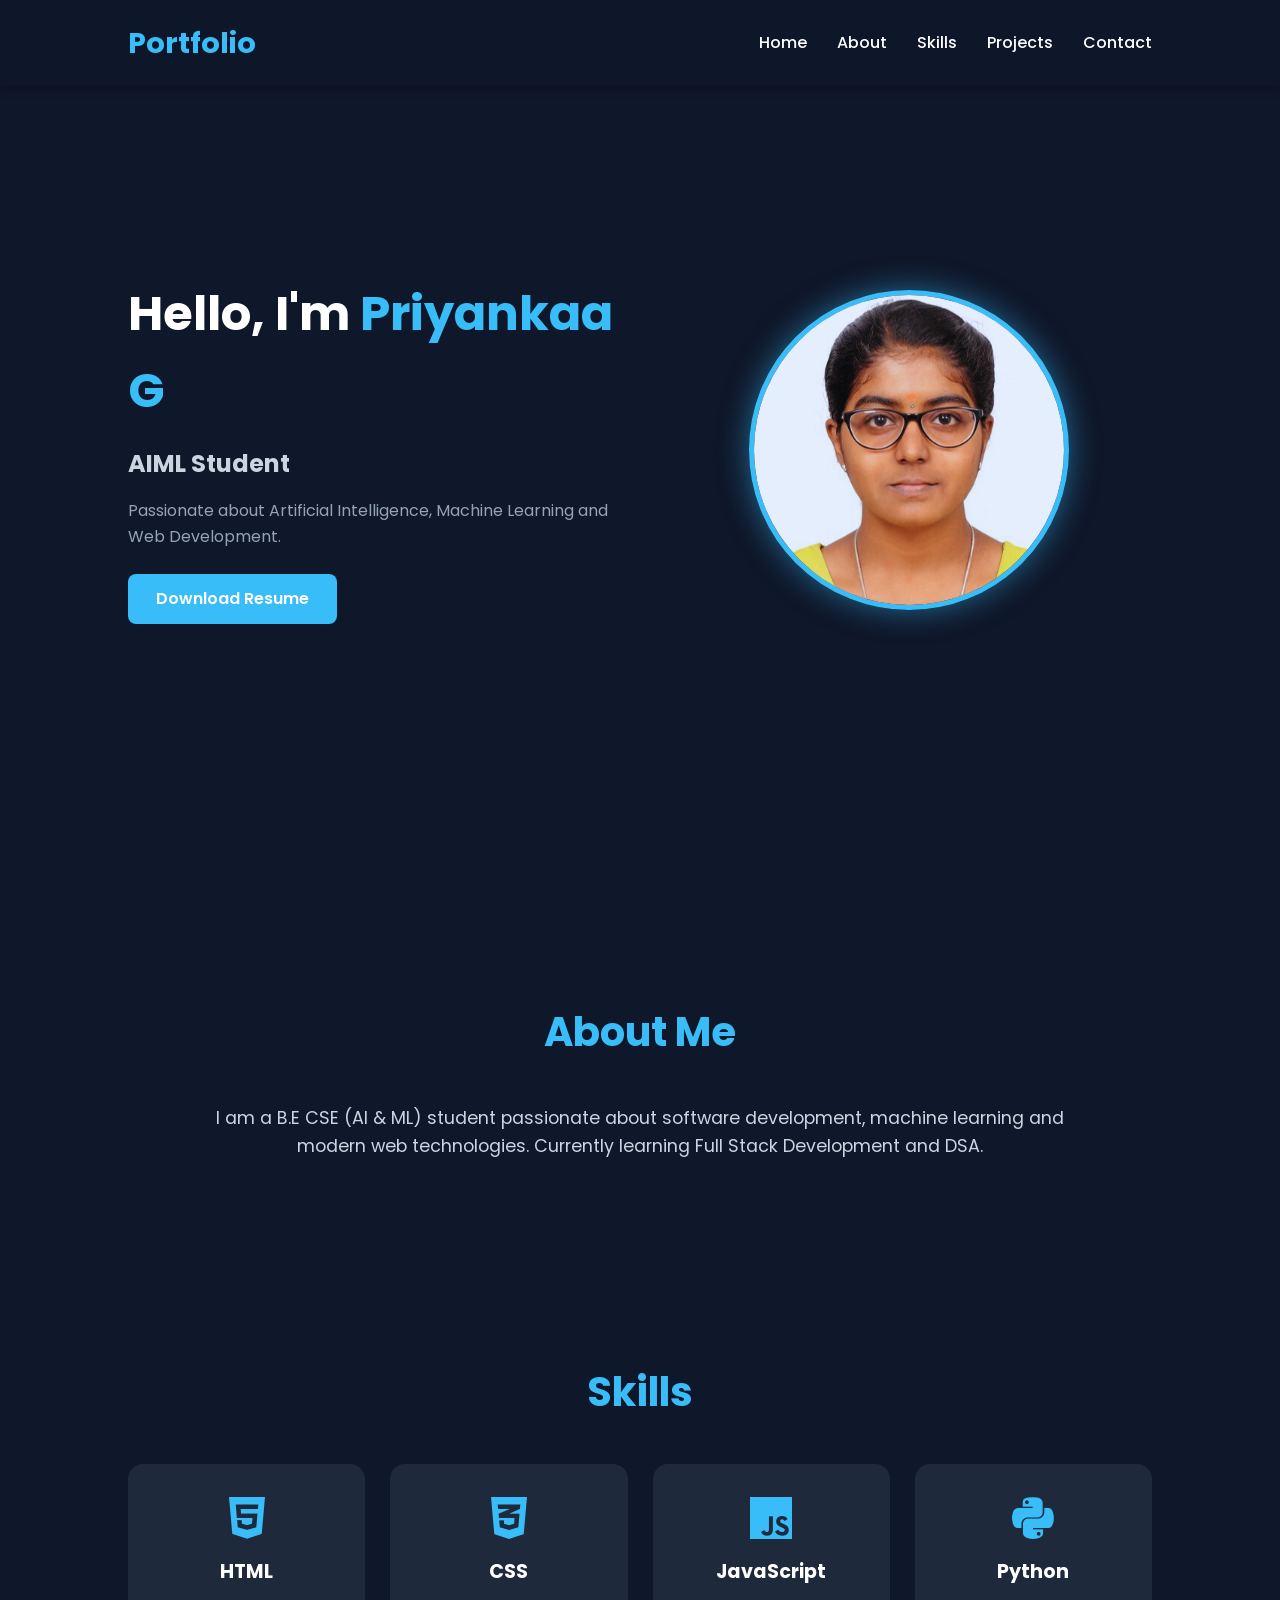
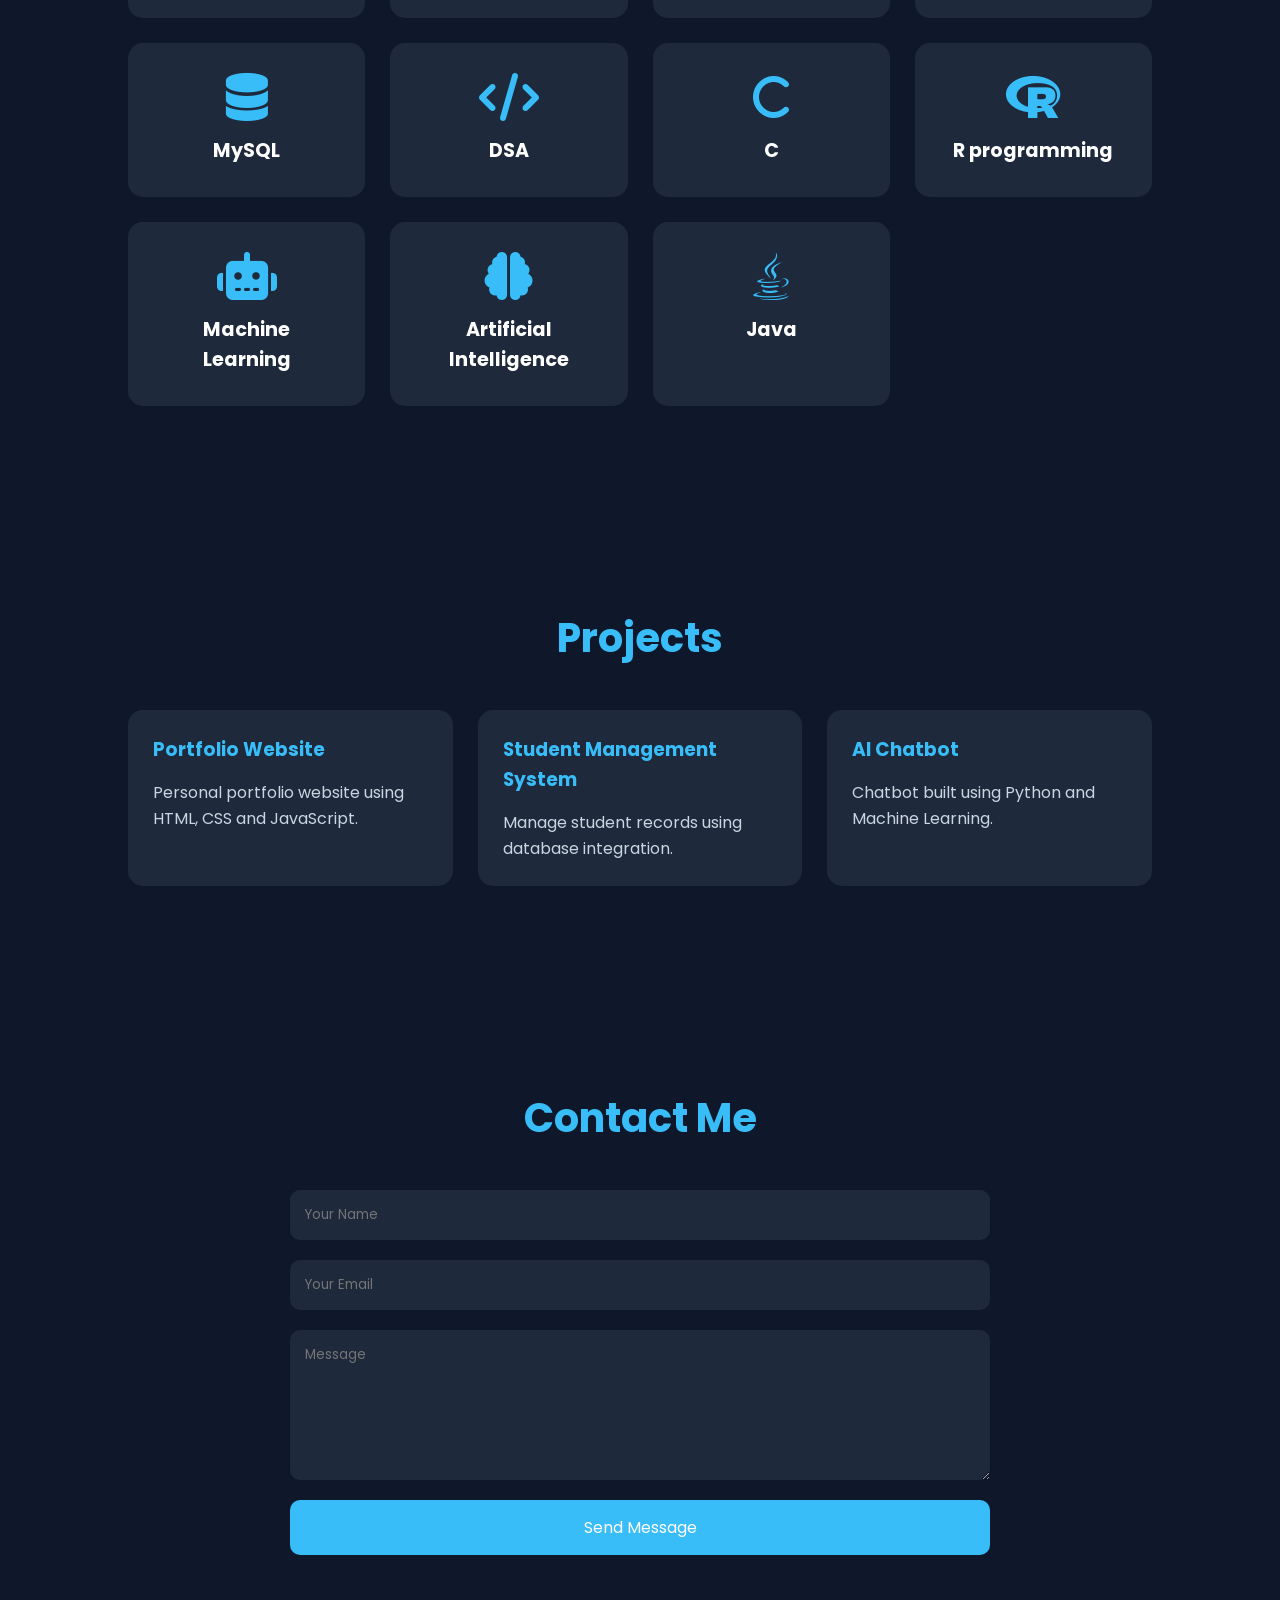
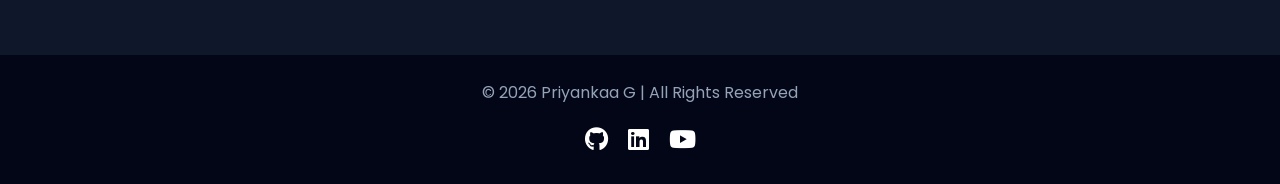
<file: index.html>
<!DOCTYPE html>
<html lang="en">
<head>
    <meta charset="UTF-8">
    <meta name="viewport" content="width=device-width, initial-scale=1.0">
    <title>My Portfolio</title>

    <link rel="stylesheet" href="style.css">

    <link rel="stylesheet"
        href="https://cdnjs.cloudflare.com/ajax/libs/font-awesome/6.5.1/css/all.min.css">

</head>
<body>

    <!-- Header -->
    <header>
        <nav>
            <h2 class="logo">Portfolio</h2>

            <ul class="nav-links">
                <li><a href="#home">Home</a></li>
                <li><a href="#about">About</a></li>
                <li><a href="#skills">Skills</a></li>
                <li><a href="#projects">Projects</a></li>
                <li><a href="#contact">Contact</a></li>
            </ul>
        </nav>
    </header>

    <!-- Home -->
    <section id="home" class="hero">
        <div class="hero-content">
            <h1>Hello, I'm <span>Priyankaa G</span></h1>
            <h3>AIML Student | Full Stack Learner</h3>
            <p>
                Passionate about Artificial Intelligence,
                Machine Learning and Web Development.
            </p>

            <a href="resume.pdf" class="btn" target="_blank">
                Download Resume
            </a>
            
        </div>

        <div class="hero-image">
            <img src="profile.jpg" alt="Profile">
        </div>
    </section>

    <!-- About -->
    <section id="about">
        <h2>About Me</h2>

        <p>
            I am a B.E CSE (AI & ML) student passionate about
            software development, machine learning and modern web technologies.
            Currently learning Full Stack Development and DSA.
        </p>
    </section>

    <!-- Skills -->
    <section id="skills">
        <h2>Skills</h2>

        <div class="skill-container">

            <div class="skill-card">
                <i class="fa-brands fa-html5"></i>
                <h3>HTML</h3>
            </div>

            <div class="skill-card">
                <i class="fa-brands fa-css3-alt"></i>
                <h3>CSS</h3>
            </div>

            <div class="skill-card">
                <i class="fa-brands fa-js"></i>
                <h3>JavaScript</h3>
            </div>

            <div class="skill-card">
                <i class="fa-brands fa-python"></i>
                <h3>Python</h3>
            </div>

            <div class="skill-card">
                <i class="fa-solid fa-database"></i>
                <h3>MySQL</h3>
            </div>

            <div class="skill-card">
                <i class="fa-solid fa-code"></i>
                <h3>DSA</h3>
            </div>

            <div class="skill-card">
                <i class="fa-solid fa-c"></i>
                <h3>C</h3>
            </div>
            <div class="skill-card">
                <i class="fa-brands fa-r-project"></i>
                <h3>R programming</h3>
            </div>

             <div class="skill-card">
                <i class="fa-solid fa-robot"></i>
                <h3>Machine Learning</h3>
            </div>

            <div class="skill-card">
                <i class="fa-solid fa-brain"></i>
                <h3>Artificial Intelligence</h3>
            </div>

            <div class="skill-card">
                <i class="fa-brands fa-java"></i>
                <h3>Java</h3>
            </div>
        
</div>


        </div>
    </section>

    <!-- Projects -->
    <section id="projects">
        <h2>Projects</h2>

        <div class="project-container">

            <div class="project-card">
                <h3>Portfolio Website</h3>
                <p>
                    Personal portfolio website using
                    HTML, CSS and JavaScript.
                </p>
            </div>

            <div class="project-card">
                <h3>Student Management System</h3>
                <p>
                    Manage student records using database integration.
                </p>
            </div>

            <div class="project-card">
                <h3>AI Chatbot</h3>
                <p>
                    Chatbot built using Python and Machine Learning.
                </p>
            </div>

        </div>
    </section>

    <!-- Contact -->
    <section id="contact">
        <h2>Contact Me</h2>

        <form>
            <input type="text" placeholder="Your Name" required>

            <input type="email" placeholder="Your Email" required>

            <textarea rows="6" placeholder="Message"></textarea>

            <button type="submit">Send Message</button>
        </form>
    </section>

    <!-- Footer -->
    <footer>
        <p>© 2026 Priyankaa G | All Rights Reserved</p>

        <div class="socials">
            <a href="#"><i class="fab fa-github"></i></a>
            <a href="#"><i class="fab fa-linkedin"></i></a>
            <a href="#"><i class="fab fa-youtube"></i></a>
        </div>
    </footer>

    <script src="script.js"></script>

</body>
</html>
</file>
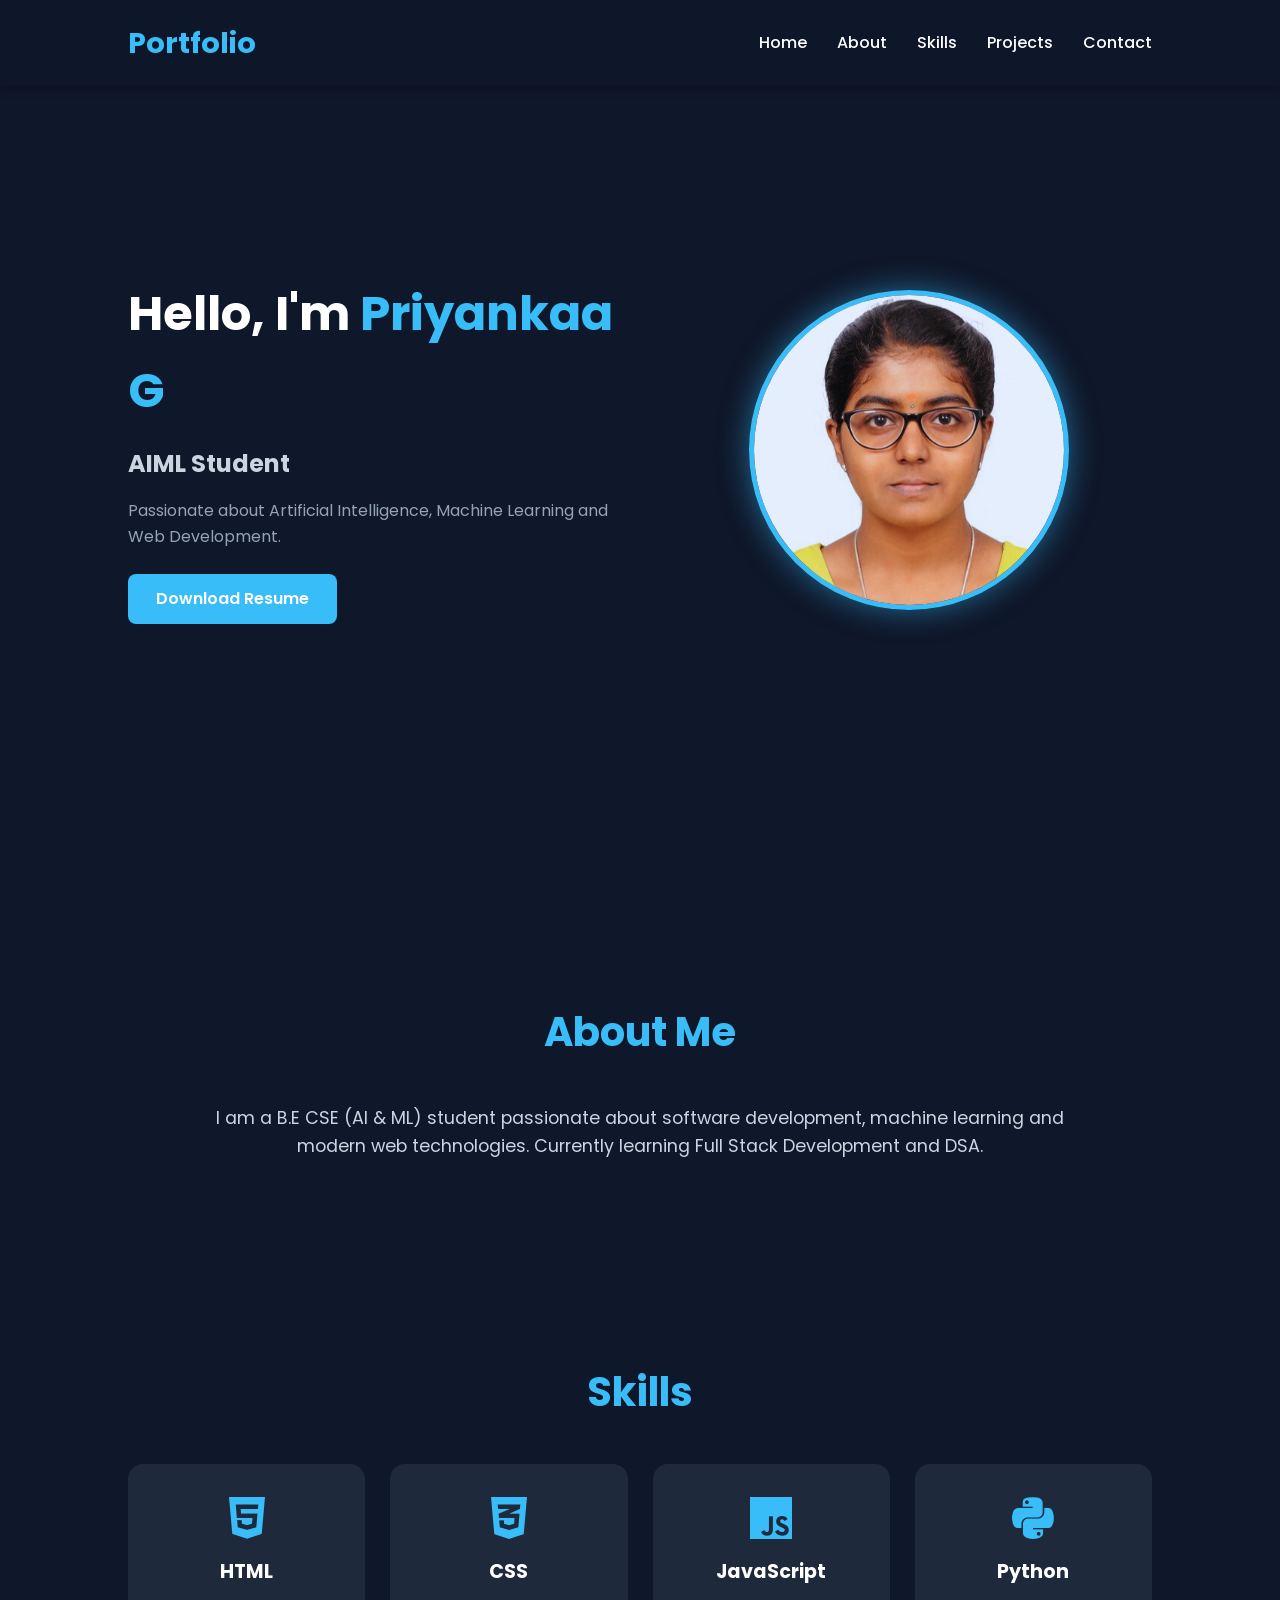
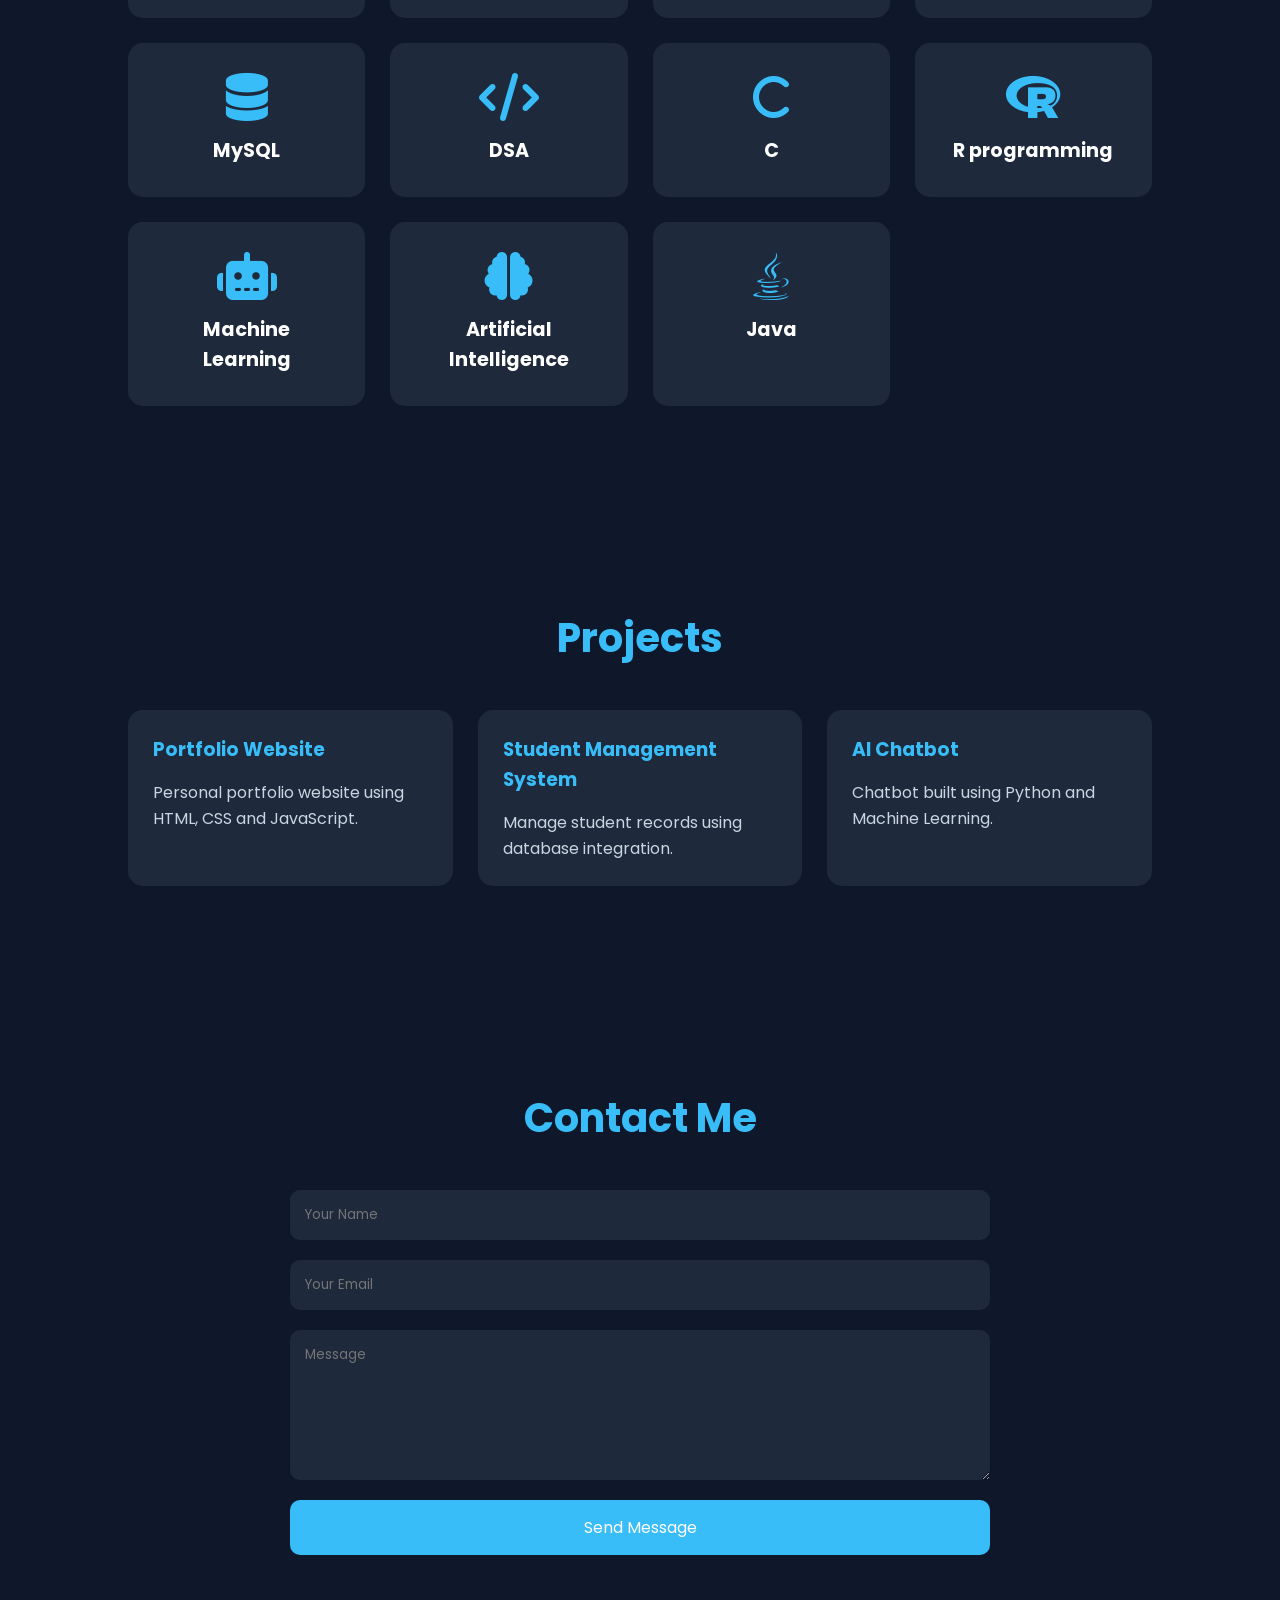
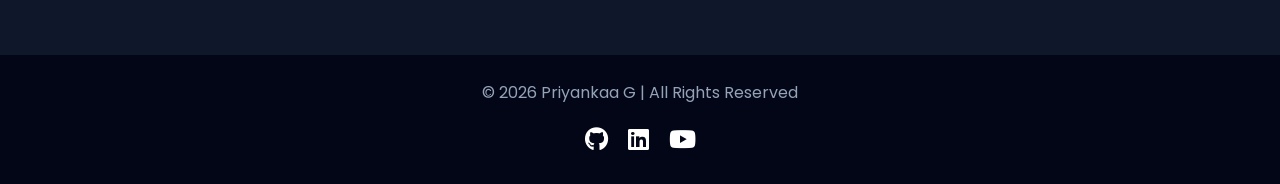
<file: Desktop/THIRANEX/FRONTEND/index.html>
<!DOCTYPE html>
<html lang="en">
<head>
    <meta charset="UTF-8">
    <meta name="viewport" content="width=device-width, initial-scale=1.0">
    <title>My Portfolio</title>

    <link rel="stylesheet" href="style.css">

    <link rel="stylesheet"
        href="https://cdnjs.cloudflare.com/ajax/libs/font-awesome/6.5.1/css/all.min.css">

</head>
<body>

    <!-- Header -->
    <header>
        <nav>
            <h2 class="logo">Portfolio</h2>

            <ul class="nav-links">
                <li><a href="#home">Home</a></li>
                <li><a href="#about">About</a></li>
                <li><a href="#skills">Skills</a></li>
                <li><a href="#projects">Projects</a></li>
                <li><a href="#contact">Contact</a></li>
            </ul>
        </nav>
    </header>

    <!-- Home -->
    <section id="home" class="hero">
        <div class="hero-content">
            <h1>Hello, I'm <span>Priyankaa G</span></h1>
            <h3>AIML Student | Full Stack Learner</h3>
            <p>
                Passionate about Artificial Intelligence,
                Machine Learning and Web Development.
            </p>

            <a href="resume.jpg" class="btn" target="_blank">
                Download Resume
            </a>
            
        </div>

        <div class="hero-image">
            <img src="profile.jpg" alt="Profile">
        </div>
    </section>

    <!-- About -->
    <section id="about">
        <h2>About Me</h2>

        <p>
            I am a B.E CSE (AI & ML) student passionate about
            software development, machine learning and modern web technologies.
            Currently learning Full Stack Development and DSA.
        </p>
    </section>

    <!-- Skills -->
    <section id="skills">
        <h2>Skills</h2>

        <div class="skill-container">

            <div class="skill-card">
                <i class="fa-brands fa-html5"></i>
                <h3>HTML</h3>
            </div>

            <div class="skill-card">
                <i class="fa-brands fa-css3-alt"></i>
                <h3>CSS</h3>
            </div>

            <div class="skill-card">
                <i class="fa-brands fa-js"></i>
                <h3>JavaScript</h3>
            </div>

            <div class="skill-card">
                <i class="fa-brands fa-python"></i>
                <h3>Python</h3>
            </div>

            <div class="skill-card">
                <i class="fa-solid fa-database"></i>
                <h3>MySQL</h3>
            </div>

            <div class="skill-card">
                <i class="fa-solid fa-code"></i>
                <h3>DSA</h3>
            </div>

            <div class="skill-card">
                <i class="fa-solid fa-c"></i>
                <h3>C</h3>
            </div>
            <div class="skill-card">
                <i class="fa-brands fa-r-project"></i>
                <h3>R programming</h3>
            </div>

             <div class="skill-card">
                <i class="fa-solid fa-robot"></i>
                <h3>Machine Learning</h3>
            </div>

            <div class="skill-card">
                <i class="fa-solid fa-brain"></i>
                <h3>Artificial Intelligence</h3>
            </div>

            <div class="skill-card">
                <i class="fa-brands fa-java"></i>
                <h3>Java</h3>
            </div>
        
</div>


        </div>
    </section>

    <!-- Projects -->
    <section id="projects">
        <h2>Projects</h2>

        <div class="project-container">

            <div class="project-card">
                <h3>Portfolio Website</h3>
                <p>
                    Personal portfolio website using
                    HTML, CSS and JavaScript.
                </p>
            </div>

            <div class="project-card">
                <h3>Student Management System</h3>
                <p>
                    Manage student records using database integration.
                </p>
            </div>

            <div class="project-card">
                <h3>AI Chatbot</h3>
                <p>
                    Chatbot built using Python and Machine Learning.
                </p>
            </div>

        </div>
    </section>

    <!-- Contact -->
    <section id="contact">
        <h2>Contact Me</h2>

        <form>
            <input type="text" placeholder="Your Name" required>

            <input type="email" placeholder="Your Email" required>

            <textarea rows="6" placeholder="Message"></textarea>

            <button type="submit">Send Message</button>
        </form>
    </section>

    <!-- Footer -->
    <footer>
        <p>© 2026 Priyankaa G | All Rights Reserved</p>

        <div class="socials">
            <a href="#"><i class="fab fa-github"></i></a>
            <a href="#"><i class="fab fa-linkedin"></i></a>
            <a href="#"><i class="fab fa-youtube"></i></a>
        </div>
    </footer>

    <script src="script.js"></script>

</body>
</html>
</file>
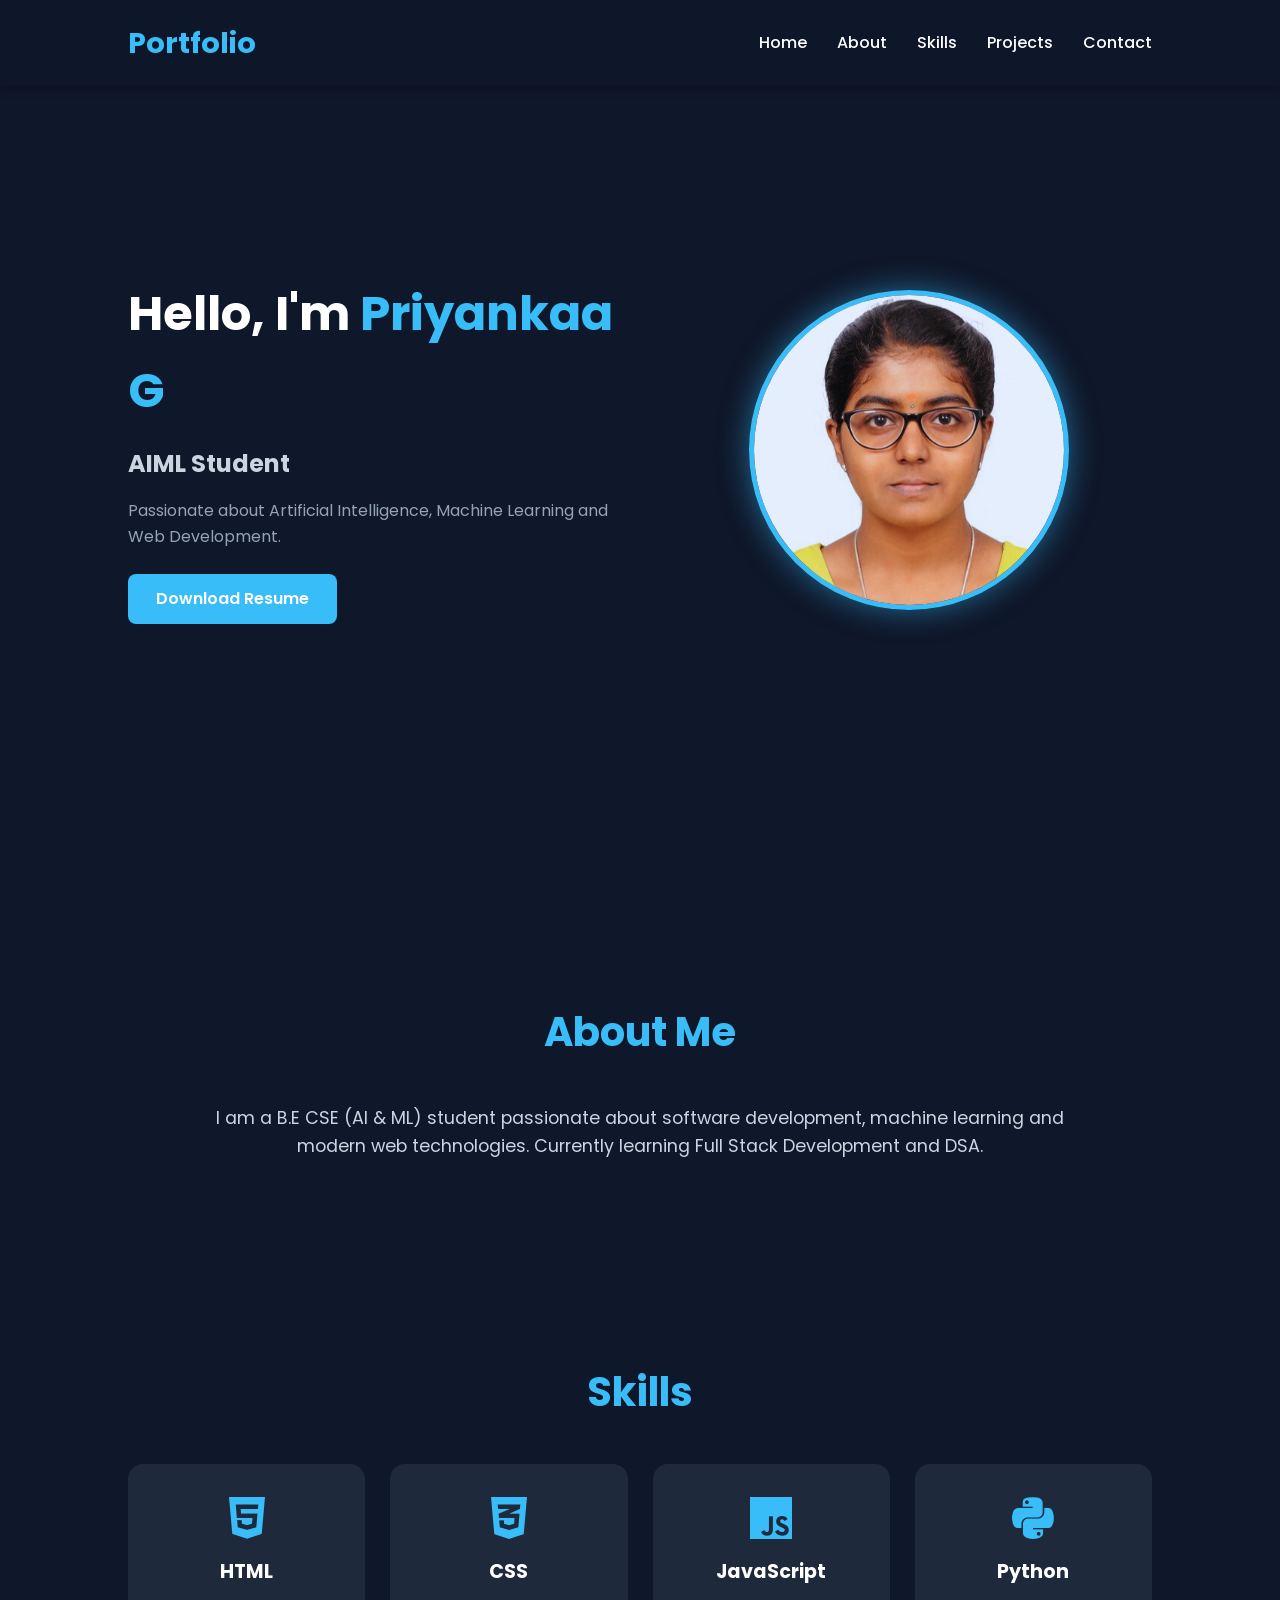
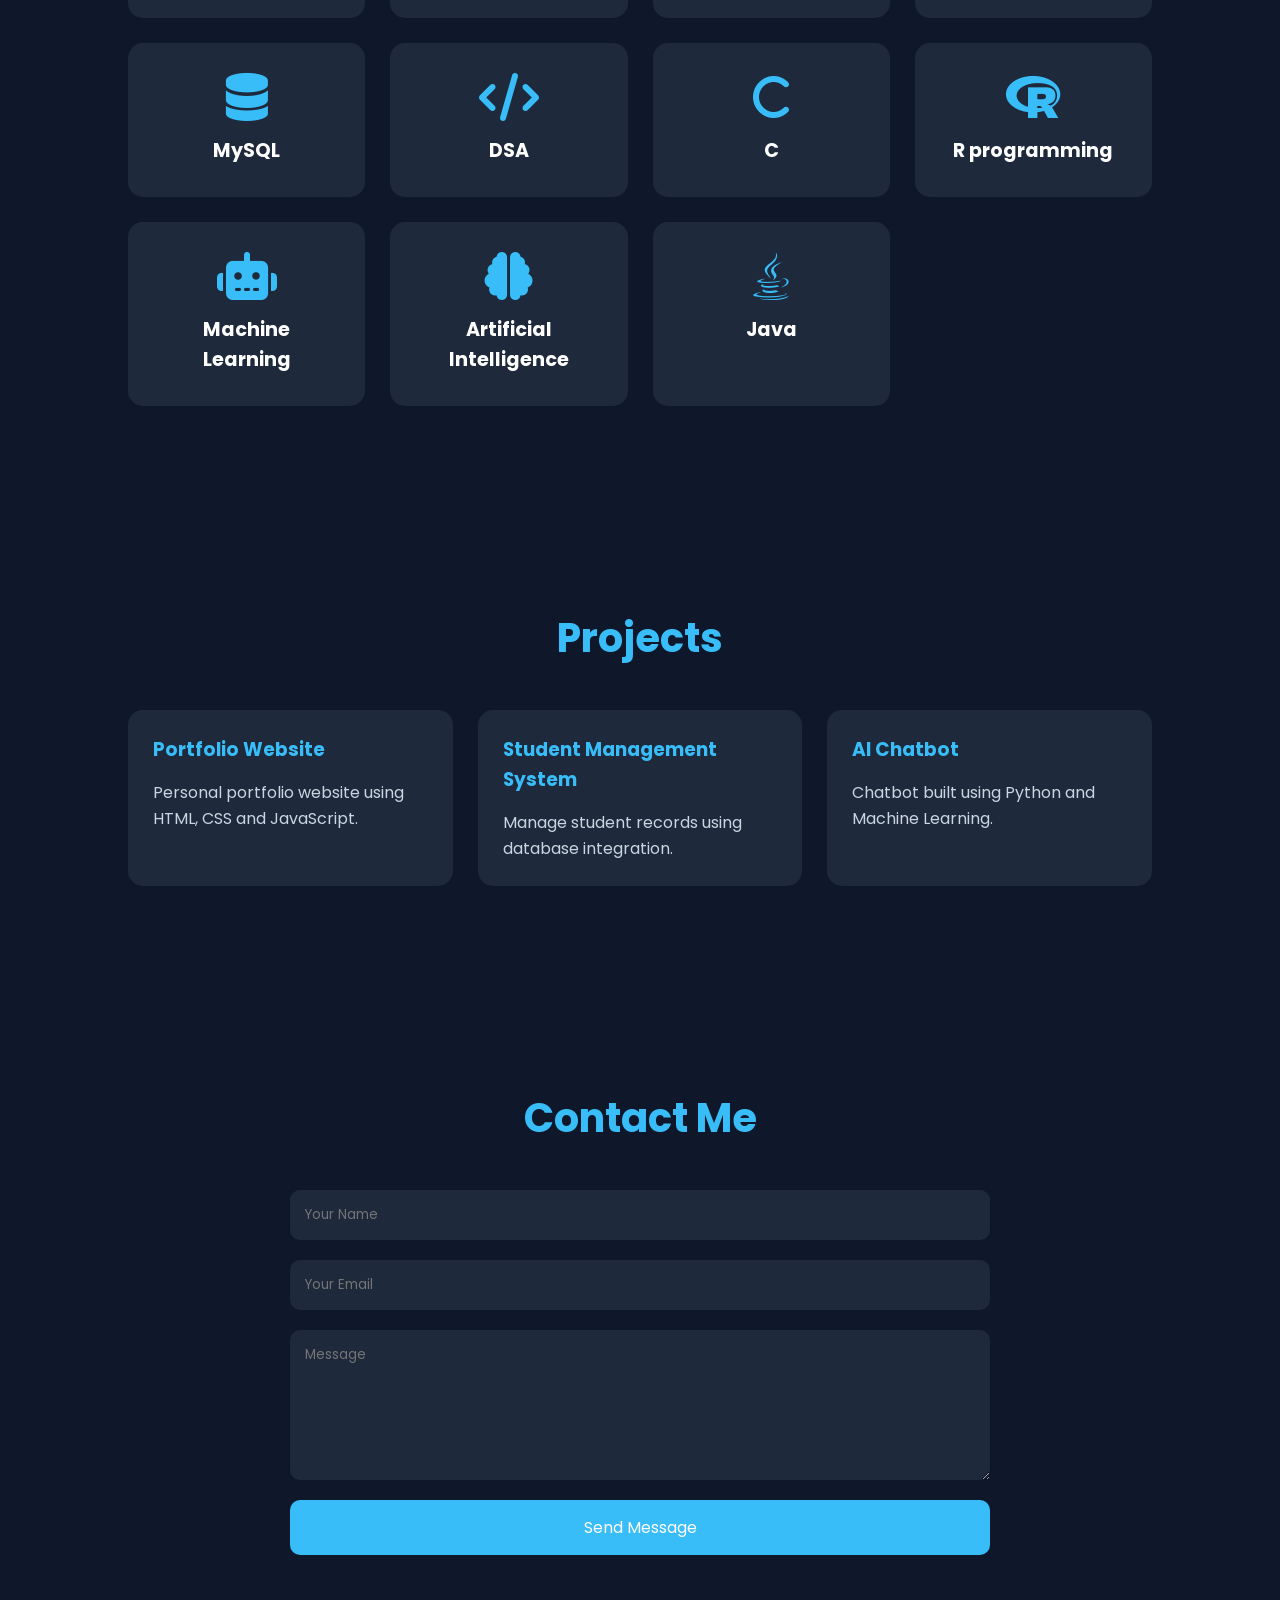
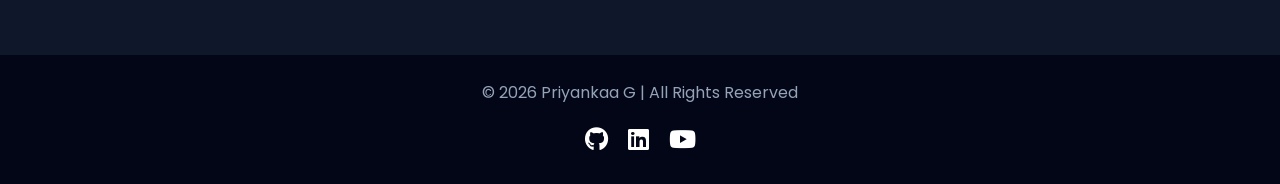
<file: Desktop/THIRANEX/FRONTEND/home.html>
<!DOCTYPE html>
<html lang="en">
<head>
    <meta charset="UTF-8">
    <meta name="viewport" content="width=device-width, initial-scale=1.0">
    <title>My Portfolio</title>

    <link rel="stylesheet" href="style.css">

    <link rel="stylesheet"
        href="https://cdnjs.cloudflare.com/ajax/libs/font-awesome/6.5.1/css/all.min.css">

</head>
<body>

    <!-- Header -->
    <header>
        <nav>
            <h2 class="logo">Portfolio</h2>

            <ul class="nav-links">
                <li><a href="#home">Home</a></li>
                <li><a href="#about">About</a></li>
                <li><a href="#skills">Skills</a></li>
                <li><a href="#projects">Projects</a></li>
                <li><a href="#contact">Contact</a></li>
            </ul>
        </nav>
    </header>

    <!-- Home -->
    <section id="home" class="hero">
        <div class="hero-content">
            <h1>Hello, I'm <span>Priyankaa G</span></h1>
            <h3>AIML Student | Full Stack Learner</h3>
            <p>
                Passionate about Artificial Intelligence,
                Machine Learning and Web Development.
            </p>

            <a href="PRIYANKAA.G TECHNICAL RESUME.png" class="btn">Download Resume</a>
            
        </div>

        <div class="hero-image">
            <img src="Priyankaa G.jpg" alt="Profile">
        </div>
    </section>

    <!-- About -->
    <section id="about">
        <h2>About Me</h2>

        <p>
            I am a B.E CSE (AI & ML) student passionate about
            software development, machine learning and modern web technologies.
            Currently learning Full Stack Development and DSA.
        </p>
    </section>

    <!-- Skills -->
    <section id="skills">
        <h2>Skills</h2>

        <div class="skill-container">

            <div class="skill-card">
                <i class="fa-brands fa-html5"></i>
                <h3>HTML</h3>
            </div>

            <div class="skill-card">
                <i class="fa-brands fa-css3-alt"></i>
                <h3>CSS</h3>
            </div>

            <div class="skill-card">
                <i class="fa-brands fa-js"></i>
                <h3>JavaScript</h3>
            </div>

            <div class="skill-card">
                <i class="fa-brands fa-python"></i>
                <h3>Python</h3>
            </div>

            <div class="skill-card">
                <i class="fa-solid fa-database"></i>
                <h3>MySQL</h3>
            </div>

            <div class="skill-card">
                <i class="fa-solid fa-code"></i>
                <h3>DSA</h3>
            </div>

            <div class="skill-card">
                <i class="fa-solid fa-c"></i>
                <h3>C</h3>
            </div>
            <div class="skill-card">
                <i class="fa-brands fa-r-project"></i>
                <h3>R programming</h3>
            </div>

             <div class="skill-card">
                <i class="fa-solid fa-robot"></i>
                <h3>Machine Learning</h3>
            </div>

            <div class="skill-card">
                <i class="fa-solid fa-brain"></i>
                <h3>Artificial Intelligence</h3>
            </div>

            <div class="skill-card">
                <i class="fa-brands fa-java"></i>
                <h3>Java</h3>
            </div>
        
</div>


        </div>
    </section>

    <!-- Projects -->
    <section id="projects">
        <h2>Projects</h2>

        <div class="project-container">

            <div class="project-card">
                <h3>Portfolio Website</h3>
                <p>
                    Personal portfolio website using
                    HTML, CSS and JavaScript.
                </p>
            </div>

            <div class="project-card">
                <h3>Student Management System</h3>
                <p>
                    Manage student records using database integration.
                </p>
            </div>

            <div class="project-card">
                <h3>AI Chatbot</h3>
                <p>
                    Chatbot built using Python and Machine Learning.
                </p>
            </div>

        </div>
    </section>

    <!-- Contact -->
    <section id="contact">
        <h2>Contact Me</h2>

        <form>
            <input type="text" placeholder="Your Name" required>

            <input type="email" placeholder="Your Email" required>

            <textarea rows="6" placeholder="Message"></textarea>

            <button type="submit">Send Message</button>
        </form>
    </section>

    <!-- Footer -->
    <footer>
        <p>© 2026 Priyankaa G | All Rights Reserved</p>

        <div class="socials">
            <a href="#"><i class="fab fa-github"></i></a>
            <a href="#"><i class="fab fa-linkedin"></i></a>
            <a href="#"><i class="fab fa-youtube"></i></a>
        </div>
    </footer>

    <script src="script.js"></script>

</body>
</html>
</file>
<file: style.css>
/* Google Font */
@import url('https://fonts.googleapis.com/css2?family=Poppins:wght@300;400;500;600;700&display=swap');

*{
    margin:0;
    padding:0;
    box-sizing:border-box;
    font-family:'Poppins',sans-serif;
    scroll-behavior:smooth;
}

body{
    background:#0f172a;
    color:#ffffff;
    line-height:1.6;
}

/* Header */

header{
    position:fixed;
    width:100%;
    top:0;
    left:0;
    z-index:1000;
    background:rgba(15,23,42,0.95);
    backdrop-filter:blur(10px);
    box-shadow:0 2px 10px rgba(0,0,0,0.3);
}

nav{
    display:flex;
    justify-content:space-between;
    align-items:center;
    padding:20px 10%;
}

.logo{
    color:#38bdf8;
    font-size:1.8rem;
    font-weight:700;
}

.nav-links{
    display:flex;
    list-style:none;
    gap:30px;
}

.nav-links a{
    text-decoration:none;
    color:white;
    font-weight:500;
    transition:0.3s;
}

.nav-links a:hover{
    color:#38bdf8;
}

/* Hero Section */

.hero{
    min-height:100vh;
    display:flex;
    justify-content:space-between;
    align-items:center;
    padding:120px 10%;
    gap:50px;
}

.hero-content{
    flex:1;
}

.hero-content h1{
    font-size:3rem;
    margin-bottom:15px;
}

.hero-content span{
    color:#38bdf8;
}

.hero-content h3{
    font-size:1.5rem;
    margin-bottom:15px;
    color:#cbd5e1;
}

.hero-content p{
    color:#94a3b8;
    margin-bottom:25px;
    max-width:600px;
}

.hero-image{
    flex:1;
    display:flex;
    justify-content:center;
}

.hero-image img{
    width:320px;
    height:320px;
    object-fit:cover;
    border-radius:50%;
    border:5px solid #38bdf8;
    box-shadow:0 0 30px rgba(56,189,248,0.5);
}

/* Button */

.btn{
    display:inline-block;
    padding:12px 28px;
    background:#38bdf8;
    color:white;
    text-decoration:none;
    border-radius:8px;
    font-weight:600;
    transition:0.3s;
}

.btn:hover{
    transform:translateY(-3px);
    background:#0ea5e9;
}

/* Sections */

section{
    padding:100px 10%;
}

section h2{
    text-align:center;
    font-size:2.5rem;
    margin-bottom:40px;
    color:#38bdf8;
}

/* About */

#about p{
    max-width:900px;
    margin:auto;
    text-align:center;
    color:#cbd5e1;
    font-size:1.1rem;
}

/* Skills */

.skill-container{
    display:grid;
    grid-template-columns:repeat(auto-fit,minmax(220px,1fr));
    gap:25px;
}

.skill-card{
    background:#1e293b;
    padding:30px;
    border-radius:15px;
    text-align:center;
    transition:0.4s;
    cursor:pointer;
}

.skill-card:hover{
    transform:translateY(-10px);
    box-shadow:0 0 20px rgba(56,189,248,0.3);
}

.skill-card i{
    font-size:3rem;
    color:#38bdf8;
    margin-bottom:15px;
}

.skill-card h3{
    font-size:1.2rem;
}

/* Projects */

.project-container{
    display:grid;
    grid-template-columns:repeat(auto-fit,minmax(280px,1fr));
    gap:25px;
}

.project-card{
    background:#1e293b;
    padding:25px;
    border-radius:15px;
    transition:0.4s;
}

.project-card:hover{
    transform:translateY(-10px);
    box-shadow:0 0 20px rgba(56,189,248,0.3);
}

.project-card h3{
    margin-bottom:15px;
    color:#38bdf8;
}

.project-card p{
    color:#cbd5e1;
}

/* Contact */

form{
    max-width:700px;
    margin:auto;
    display:flex;
    flex-direction:column;
    gap:20px;
}

form input,
form textarea{
    padding:15px;
    border:none;
    border-radius:10px;
    background:#1e293b;
    color:white;
    outline:none;
}

form button{
    padding:15px;
    border:none;
    background:#38bdf8;
    color:white;
    border-radius:10px;
    cursor:pointer;
    font-size:1rem;
    transition:0.3s;
}

form button:hover{
    background:#0ea5e9;
}

/* Footer */

footer{
    background:#020617;
    text-align:center;
    padding:25px;
}

footer p{
    margin-bottom:15px;
    color:#94a3b8;
}

.socials{
    display:flex;
    justify-content:center;
    gap:20px;
}

.socials a{
    color:white;
    font-size:1.5rem;
    transition:0.3s;
}

.socials a:hover{
    color:#38bdf8;
}

/* Scrollbar */

::-webkit-scrollbar{
    width:10px;
}

::-webkit-scrollbar-track{
    background:#0f172a;
}

::-webkit-scrollbar-thumb{
    background:#38bdf8;
    border-radius:10px;
}

/* Responsive */

@media(max-width:900px){

    .hero{
        flex-direction:column-reverse;
        text-align:center;
    }

    .hero-content h1{
        font-size:2.3rem;
    }

    .hero-image img{
        width:250px;
        height:250px;
    }

    nav{
        flex-direction:column;
        gap:15px;
    }

    .nav-links{
        gap:15px;
        flex-wrap:wrap;
        justify-content:center;
    }
}

@media(max-width:600px){

    section{
        padding:80px 6%;
    }

    .hero-content h1{
        font-size:2rem;
    }

    section h2{
        font-size:2rem;
    }

    .skill-container,
    .project-container{
        grid-template-columns:1fr;
    }
}
</file>
<file: Desktop/THIRANEX/FRONTEND/style.css>
/* Google Font */
@import url('https://fonts.googleapis.com/css2?family=Poppins:wght@300;400;500;600;700&display=swap');

*{
    margin:0;
    padding:0;
    box-sizing:border-box;
    font-family:'Poppins',sans-serif;
    scroll-behavior:smooth;
}

body{
    background:#0f172a;
    color:#ffffff;
    line-height:1.6;
}

/* Header */

header{
    position:fixed;
    width:100%;
    top:0;
    left:0;
    z-index:1000;
    background:rgba(15,23,42,0.95);
    backdrop-filter:blur(10px);
    box-shadow:0 2px 10px rgba(0,0,0,0.3);
}

nav{
    display:flex;
    justify-content:space-between;
    align-items:center;
    padding:20px 10%;
}

.logo{
    color:#38bdf8;
    font-size:1.8rem;
    font-weight:700;
}

.nav-links{
    display:flex;
    list-style:none;
    gap:30px;
}

.nav-links a{
    text-decoration:none;
    color:white;
    font-weight:500;
    transition:0.3s;
}

.nav-links a:hover{
    color:#38bdf8;
}

/* Hero Section */

.hero{
    min-height:100vh;
    display:flex;
    justify-content:space-between;
    align-items:center;
    padding:120px 10%;
    gap:50px;
}

.hero-content{
    flex:1;
}

.hero-content h1{
    font-size:3rem;
    margin-bottom:15px;
}

.hero-content span{
    color:#38bdf8;
}

.hero-content h3{
    font-size:1.5rem;
    margin-bottom:15px;
    color:#cbd5e1;
}

.hero-content p{
    color:#94a3b8;
    margin-bottom:25px;
    max-width:600px;
}

.hero-image{
    flex:1;
    display:flex;
    justify-content:center;
}

.hero-image img{
    width:320px;
    height:320px;
    object-fit:cover;
    border-radius:50%;
    border:5px solid #38bdf8;
    box-shadow:0 0 30px rgba(56,189,248,0.5);
}

/* Button */

.btn{
    display:inline-block;
    padding:12px 28px;
    background:#38bdf8;
    color:white;
    text-decoration:none;
    border-radius:8px;
    font-weight:600;
    transition:0.3s;
}

.btn:hover{
    transform:translateY(-3px);
    background:#0ea5e9;
}

/* Sections */

section{
    padding:100px 10%;
}

section h2{
    text-align:center;
    font-size:2.5rem;
    margin-bottom:40px;
    color:#38bdf8;
}

/* About */

#about p{
    max-width:900px;
    margin:auto;
    text-align:center;
    color:#cbd5e1;
    font-size:1.1rem;
}

/* Skills */

.skill-container{
    display:grid;
    grid-template-columns:repeat(auto-fit,minmax(220px,1fr));
    gap:25px;
}

.skill-card{
    background:#1e293b;
    padding:30px;
    border-radius:15px;
    text-align:center;
    transition:0.4s;
    cursor:pointer;
}

.skill-card:hover{
    transform:translateY(-10px);
    box-shadow:0 0 20px rgba(56,189,248,0.3);
}

.skill-card i{
    font-size:3rem;
    color:#38bdf8;
    margin-bottom:15px;
}

.skill-card h3{
    font-size:1.2rem;
}

/* Projects */

.project-container{
    display:grid;
    grid-template-columns:repeat(auto-fit,minmax(280px,1fr));
    gap:25px;
}

.project-card{
    background:#1e293b;
    padding:25px;
    border-radius:15px;
    transition:0.4s;
}

.project-card:hover{
    transform:translateY(-10px);
    box-shadow:0 0 20px rgba(56,189,248,0.3);
}

.project-card h3{
    margin-bottom:15px;
    color:#38bdf8;
}

.project-card p{
    color:#cbd5e1;
}

/* Contact */

form{
    max-width:700px;
    margin:auto;
    display:flex;
    flex-direction:column;
    gap:20px;
}

form input,
form textarea{
    padding:15px;
    border:none;
    border-radius:10px;
    background:#1e293b;
    color:white;
    outline:none;
}

form button{
    padding:15px;
    border:none;
    background:#38bdf8;
    color:white;
    border-radius:10px;
    cursor:pointer;
    font-size:1rem;
    transition:0.3s;
}

form button:hover{
    background:#0ea5e9;
}

/* Footer */

footer{
    background:#020617;
    text-align:center;
    padding:25px;
}

footer p{
    margin-bottom:15px;
    color:#94a3b8;
}

.socials{
    display:flex;
    justify-content:center;
    gap:20px;
}

.socials a{
    color:white;
    font-size:1.5rem;
    transition:0.3s;
}

.socials a:hover{
    color:#38bdf8;
}

/* Scrollbar */

::-webkit-scrollbar{
    width:10px;
}

::-webkit-scrollbar-track{
    background:#0f172a;
}

::-webkit-scrollbar-thumb{
    background:#38bdf8;
    border-radius:10px;
}

/* Responsive */

@media(max-width:900px){

    .hero{
        flex-direction:column-reverse;
        text-align:center;
    }

    .hero-content h1{
        font-size:2.3rem;
    }

    .hero-image img{
        width:250px;
        height:250px;
    }

    nav{
        flex-direction:column;
        gap:15px;
    }

    .nav-links{
        gap:15px;
        flex-wrap:wrap;
        justify-content:center;
    }
}

@media(max-width:600px){

    section{
        padding:80px 6%;
    }

    .hero-content h1{
        font-size:2rem;
    }

    section h2{
        font-size:2rem;
    }

    .skill-container,
    .project-container{
        grid-template-columns:1fr;
    }
}
</file>
